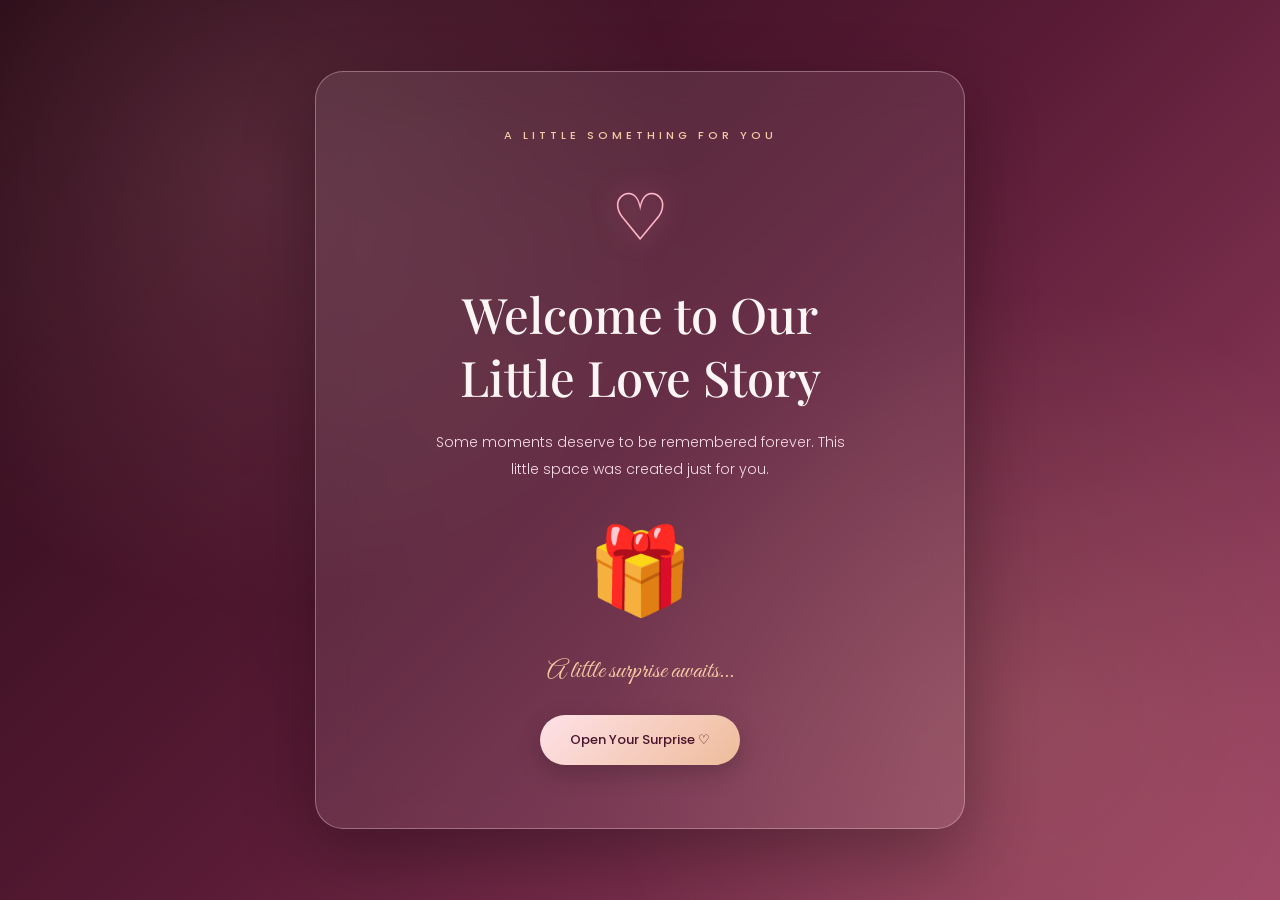
<file: index.html>
<!DOCTYPE html>
<html lang="en">
<head>
    <meta charset="UTF-8">
    <meta name="viewport" content="width=device-width, initial-scale=1.0">
    <title>Our Little Love Story ❤️</title>

    <link rel="stylesheet" href="style.css">
</head>

<body>

    <div class="background-hearts" id="hearts"></div>

    <!-- Welcome Section -->
    <section class="welcome-section" id="welcome">

        <div class="welcome-card">

            <p class="top-label">A LITTLE SOMETHING FOR YOU</p>

            <div class="main-heart">♡</div>

            <h1>Welcome to Our<br>Little Love Story</h1>

            <p class="welcome-text">
                Some moments deserve to be remembered forever.
                This little space was created just for you.
            </p>

            <div class="gift-box" id="giftBox">
                🎁
            </div>

            <p class="gift-caption">A little surprise awaits...</p>

            <button class="main-button" id="openGift">
                Open Your Surprise ♡
            </button>

        </div>

    </section>

    <!-- Romantic Question Section -->
    <section class="question-section hidden" id="question">

        <div class="content-card">

            <div class="main-heart">♥</div>

            <p class="top-label">JUST ONE LITTLE QUESTION</p>

            <h1>Are you ready for<br>something special?</h1>

            <p class="welcome-text">
                I've prepared something from the heart.
                Would you like to see it?
            </p>

            <div class="button-group">
                <button class="main-button" id="yesButton">
                    Yes, of course! ❤️
                </button>

                <button class="secondary-button" id="noButton">
                    Maybe later
                </button>
            </div>

        </div>

    </section>

    <!-- Special Date Section -->
    <section class="date-section hidden" id="dateSection">

        <div class="content-card">

            <p class="top-label">A DATE TO REMEMBER</p>

            <div class="main-heart">♡</div>

            <h1>Every love story<br>has a special date.</h1>

            <p class="welcome-text">
                Choose a date that holds a special place
                in your heart.
            </p>

            <input type="date" id="specialDate">

            <button class="main-button" id="dateButton">
                Continue ❤️
            </button>

        </div>

    </section>

    <!-- Music Section -->
    <section class="music-section hidden" id="musicSection">

        <div class="content-card">

            <p class="top-label">A SONG JUST FOR YOU</p>

            <div class="main-heart">♥</div>

            <h1>Our little melody</h1>

            <p class="welcome-text">
                Some songs say what words cannot.
            </p>

            <div class="music-card">

                <div class="album-art">♫</div>

                <h2>House of Balloons</h2>

                <p>A special song for a special moment.</p>

                <audio id="loveSong" controls>
                    <source src="song.mp3" type="audio/mpeg">
                    Your browser does not support audio.
                </audio>

            </div>

            <button class="main-button" id="continueButton">
                There's More ❤️
            </button>

        </div>

    </section>

    <!-- Final Surprise Section -->
    <section class="final-section hidden" id="finalSection">

        <div class="content-card">

            <p class="top-label">MADE WITH LOVE</p>

            <div class="main-heart">♥</div>

            <h1>A Little Piece<br>of My Heart</h1>

            <p class="welcome-text">
                If I could give you one thing in life,
                it would be the ability to see yourself
                through my eyes.
            </p>

            <div class="photo-gallery">

    <div class="photo-frame">
        <img src="images/photo%20one.jpeg" alt="Our memory one">
        <p>A memory I'll always treasure ❤️</p>
    </div>

    <div class="photo-frame">
        <img src="images/photo%20two.jpeg" alt="Our memory two">
        <p>Every moment with you is special 💕</p>
    </div>

    <div class="photo-frame">
        <img src="images/photo%20three.jpeg" alt="Our memory three">
        <p>My favourite kind of happiness 🥰</p>
    </div>

    <div class="photo-frame">
        <img src="images/photo%20four.jpeg" alt="Our memory four">
        <p>Here's to many more memories ❤️</p>
    </div>

</div>

    <div class="photo-frame">
        <img src="images/photo%20one.jpeg" alt="Our memory one">
    </div>

    <div class="photo-frame">
        <img src="images/photo%20two.jpeg" alt="Our memory two">
    </div>

    <div class="photo-frame">
        <img src="images/photo%20three.jpeg" alt="Our memory three">
    </div>

    <div class="photo-frame">
        <img src="images/photo%20four.jpeg" alt="Our memory four">
    </div>

</div>

            <h2 class="final-message">
                You are my favourite story. ❤️
            </h2>

        </div>
        <button id="heartButton" class="heart-button">
    Send me some love ❤️
</button>
<div id="loveMessage"></div>
<div class="love-letter">
    <button onclick="window.location.href='letter.html'">
    💌 Open your letter
</button>
    
</div>

    </section>

    <script src="script.js"></script>

</body>
</html>
</file>
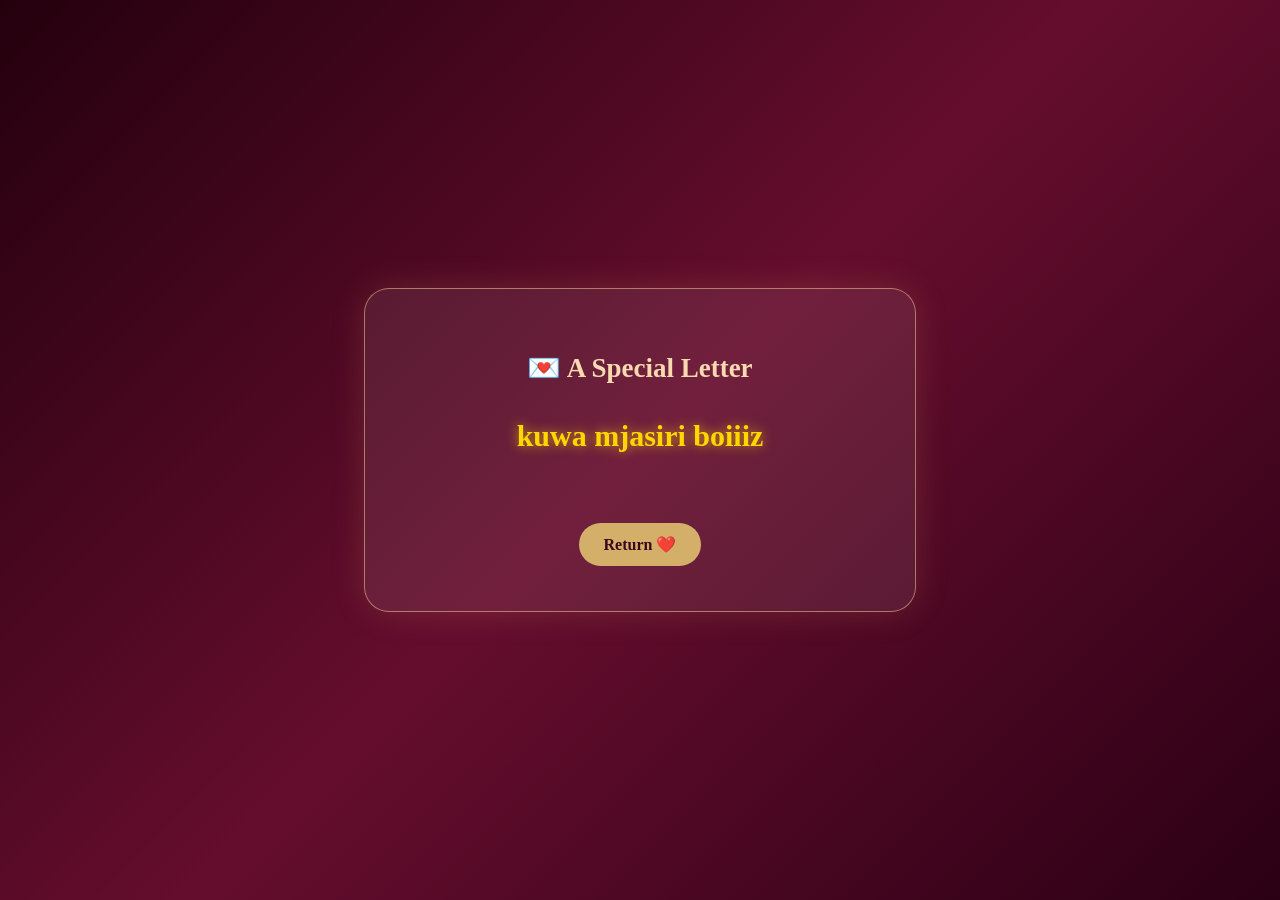
<file: letter.html>
<!DOCTYPE html>
<html lang="en">
<head>
    <meta charset="UTF-8">
    <meta name="viewport" content="width=device-width, initial-scale=1.0">
    <title>A Special Letter ❤️</title>

    <style>
        body {
            margin: 0;
            min-height: 100vh;
            display: flex;
            justify-content: center;
            align-items: center;
            background: linear-gradient(135deg, #24000d, #650d2d, #2b0014);
            font-family: Georgia, serif;
            text-align: center;
            color: #fff0e6;
        }

        .letter-card {
            width: 85%;
            max-width: 500px;
            padding: 45px 25px;
            background: rgba(255, 255, 255, 0.08);
            border: 1px solid rgba(255, 215, 160, 0.5);
            border-radius: 25px;
            box-shadow: 0 0 35px rgba(255, 190, 120, 0.15);
        }

        .letter-card h1 {
            color: #f8d9b0;
            font-size: 27px;
            margin-bottom: 35px;
        }

        .special-phrase {
            color: #ffd700;
            font-size: 30px;
            font-weight: bold;
            text-shadow: 0 0 12px rgba(255, 215, 0, 0.7);
            animation: glow 2s infinite alternate;
        }

        @keyframes glow {
            from {
                text-shadow: 0 0 8px #c99b35;
            }
            to {
                text-shadow: 0 0 25px #ffd700;
            }
        }

        .back-link {
            display: inline-block;
            margin-top: 40px;
            padding: 12px 25px;
            border-radius: 30px;
            background: #d4af6a;
            color: #3b071b;
            text-decoration: none;
            font-weight: bold;
        }
    </style>
</head>

<body>

    <div class="letter-card">
        <h1>💌 A Special Letter</h1>

        <p class="special-phrase">kuwa mjasiri boiiiz</p>

        <a href="index.html" class="back-link">Return ❤️</a>
    </div>

</body>
</html>
</file>
<file: style.css>
@import url('https://fonts.googleapis.com/css2?family=Great+Vibes&family=Playfair+Display:wght@400;500;600;700&family=Poppins:wght@300;400;500;600&display=swap');

* {
    margin: 0;
    padding: 0;
    box-sizing: border-box;
}

body {
    min-height: 100vh;
    background: linear-gradient(135deg, #260914, #591b35, #9e4566);
    color: #fff5f5;
    font-family: 'Poppins', sans-serif;
    overflow-x: hidden;
}

.hidden {
    display: none !important;
}

/* Background */

body::before {
    content: "";
    position: fixed;
    inset: 0;
    background:
        radial-gradient(circle at 20% 20%, rgba(255, 182, 193, 0.15), transparent 35%),
        radial-gradient(circle at 80% 80%, rgba(255, 215, 160, 0.12), transparent 35%);
    pointer-events: none;
    z-index: -1;
}

.background-hearts {
    position: fixed;
    inset: 0;
    overflow: hidden;
    pointer-events: none;
    z-index: 0;
}

.floating-heart {
    position: absolute;
    bottom: -40px;
    color: rgba(255, 190, 210, 0.45);
    animation: floatUp linear infinite;
}

@keyframes floatUp {
    from {
        transform: translateY(0) rotate(0deg);
        opacity: 0;
    }

    15% {
        opacity: 1;
    }

    to {
        transform: translateY(-110vh) rotate(360deg);
        opacity: 0;
    }
}

/* Main Sections */

section {
    min-height: 100vh;
    padding: 40px 20px;
    display: flex;
    justify-content: center;
    align-items: center;
    position: relative;
    z-index: 1;
    animation: fadeIn 1s ease;
}

@keyframes fadeIn {
    from {
        opacity: 0;
        transform: translateY(20px);
    }

    to {
        opacity: 1;
        transform: translateY(0);
    }
}

/* Glass Cards */

.welcome-card,
.content-card {
    width: 100%;
    max-width: 650px;
    padding: 55px 35px;
    text-align: center;
    border: 1px solid rgba(255, 220, 225, 0.35);
    border-radius: 28px;
    background: rgba(255, 255, 255, 0.09);
    backdrop-filter: blur(18px);
    -webkit-backdrop-filter: blur(18px);
    box-shadow: 0 25px 70px rgba(0, 0, 0, 0.3);
}

/* Typography */

.top-label {
    color: #f5c9a5;
    font-size: 11px;
    letter-spacing: 4px;
    font-weight: 500;
    margin-bottom: 25px;
}

h1 {
    font-family: 'Playfair Display', serif;
    font-size: clamp(32px, 6vw, 49px);
    line-height: 1.3;
    font-weight: 500;
    margin-bottom: 20px;
}

.welcome-text {
    max-width: 430px;
    margin: 0 auto 25px;
    color: #f6dce5;
    font-size: 14px;
    line-height: 1.9;
    font-weight: 300;
}

.main-heart {
    color: #ffb6c9;
    font-size: 65px;
    margin-bottom: 15px;
    animation: heartbeat 1.8s infinite;
    text-shadow: 0 0 25px rgba(255, 130, 170, 0.7);
}

@keyframes heartbeat {
    0%, 100% {
        transform: scale(1);
    }

    50% {
        transform: scale(1.15);
    }
}

/* Gift */

.gift-box {
    font-size: 85px;
    margin: 20px auto;
    cursor: pointer;
    animation: giftBounce 2s infinite;
}

@keyframes giftBounce {
    0%, 100% {
        transform: translateY(0);
    }

    50% {
        transform: translateY(-12px);
    }
}

.gift-caption {
    color: #f5c9a5;
    font-family: 'Great Vibes', cursive;
    font-size: 26px;
    margin-bottom: 20px;
}

/* Buttons */

.main-button,
.secondary-button {
    padding: 15px 30px;
    border-radius: 50px;
    border: none;
    cursor: pointer;
    font-family: 'Poppins', sans-serif;
    font-size: 13px;
    font-weight: 500;
    transition: 0.3s ease;
    margin: 8px;
}

.main-button {
    color: #4a142c;
    background: linear-gradient(135deg, #ffe1e8, #eebc9a);
    box-shadow: 0 8px 25px rgba(0, 0, 0, 0.2);
}

.main-button:hover {
    transform: translateY(-4px);
    box-shadow: 0 12px 30px rgba(255, 180, 200, 0.3);
}

.secondary-button {
    color: white;
    background: transparent;
    border: 1px solid rgba(255, 255, 255, 0.5);
}

.secondary-button:hover {
    background: rgba(255, 255, 255, 0.15);
}

/* Date Input */

input[type="date"] {
    display: block;
    width: 100%;
    max-width: 300px;
    margin: 25px auto;
    padding: 15px;
    border-radius: 12px;
    border: 1px solid #f0c4d1;
    background: #fff0f4;
    color: #571b35;
    font-family: 'Poppins', sans-serif;
    outline: none;
}

/* Music */

.music-card {
    margin: 30px auto;
    padding: 25px;
    max-width: 400px;
    border-radius: 20px;
    background: rgba(255, 255, 255, 0.1);
    border: 1px solid rgba(255, 255, 255, 0.2);
}

.album-art {
    width: 130px;
    height: 130px;
    border-radius: 20px;
    margin: 0 auto 20px;
    display: flex;
    justify-content: center;
    align-items: center;
    font-size: 65px;
    color: #fff0f4;
    background: linear-gradient(135deg, #9d365d, #e5a8b9);
    box-shadow: 0 10px 30px rgba(0, 0, 0, 0.3);
}

.music-card h2 {
    font-family: 'Playfair Display', serif;
    margin-bottom: 8px;
}

.music-card p {
    color: #f2cbd8;
    font-size: 12px;
    margin-bottom: 20px;
}

audio {
    width: 100%;
    max-width: 330px;
}

/* Photo */

.photo-frame {
    width: 230px;
    height: 270px;
    margin: 30px auto;
    border: 2px solid #eec69f;
    border-radius: 120px 120px 20px 20px;
    background: rgba(255, 255, 255, 0.08);
    display: flex;
    flex-direction: column;
    justify-content: center;
    align-items: center;
    color: #f8dce5;
}

.photo-frame span {
    font-size: 65px;
    color: #ffb6c9;
}

.photo-frame p {
    font-size: 11px;
    margin-top: 10px;
}

.final-message {
    font-family: 'Great Vibes', cursive;
    font-size: 35px;
    color: #f6c9d6;
    font-weight: 400;
    margin-top: 25px;
}

/* Mobile */

@media (max-width: 600px) {

    section {
        padding: 20px 15px;
    }

    .welcome-card,
    .content-card {
        padding: 40px 20px;
        border-radius: 22px;
    }

    h1 {
        font-size: 34px;
    }

    .welcome-text {
        font-size: 13px;
    }

    .main-button,
    .secondary-button {
        padding: 13px 22px;
    }
}
/* Romantic photo gallery */
.photo-gallery {
    display: grid;
    grid-template-columns: repeat(2, 1fr);
    gap: 18px;
    margin-top: 25px;
}

.photo-frame {
    background: rgba(255, 255, 255, 0.12);
    padding: 8px;
    border: 1px solid rgba(255, 215, 180, 0.5);
    border-radius: 18px;
    overflow: hidden;
    box-shadow: 0 8px 25px rgba(0, 0, 0, 0.25);
    transition: transform 0.3s ease;
}

.photo-frame:hover {
    transform: translateY(-6px) scale(1.03);
}

.photo-frame img {
    width: 100%;
    height: 230px;
    object-fit: cover;
    display: block;
    border-radius: 12px;
}

@media (max-width: 500px) {
    .photo-gallery {
        grid-template-columns: 1fr;
    }

    .photo-frame img {
        height: 280px;
    }
}
.photo-frame p {
    color: #f8dce5;
    font-family: 'Georgia', serif;
    font-size: 15px;
    font-style: italic;
    text-align: center;
    margin: 12px 5px 8px;
    letter-spacing: 0.4px;
}
#finalSection h2 {
    color: #ffd6a5;
    text-shadow: 0 0 10px rgba(255, 190, 130, 0.8),
                 0 0 25px rgba(255, 120, 150, 0.5);
    animation: romanticGlow 2s ease-in-out infinite alternate;
}

@keyframes romanticGlow {
    from {
        text-shadow: 0 0 8px rgba(255, 190, 130, 0.5);
    }

    to {
        text-shadow: 0 0 25px rgba(255, 190, 130, 1),
                     0 0 40px rgba(255, 100, 150, 0.8);
    }
}
</file>
